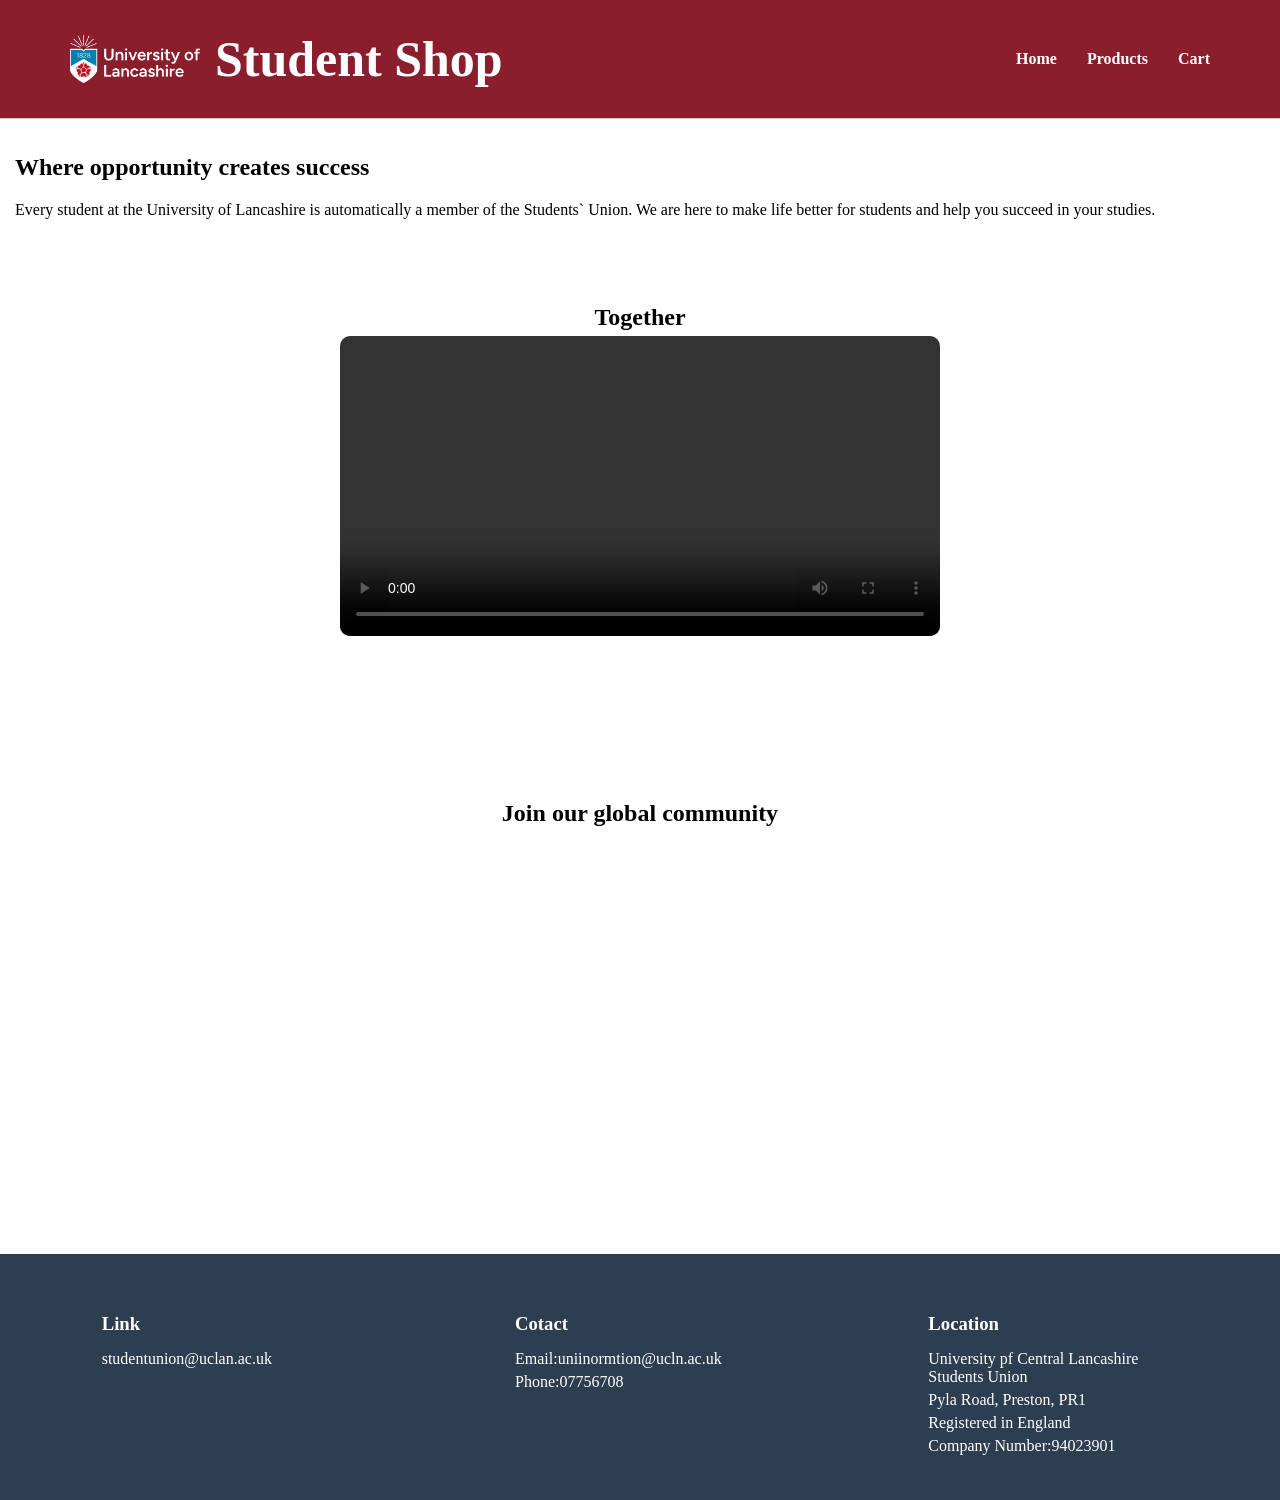
<file: index.html>
<!DOCTYPE html>
<html lang="en">
    <head>
        <meta charset="UTF-8">
        <title>Student Shop</title>
        <link rel="stylesheet" href="style.css">
    </head>
    <body>
    <header>
        <div class="header-container">

            <!---LEFT-->
        <div class="logo-section">
                <img src="logo.png" alt=" UCLan Logo" class="logo">
                    <span class="shop-name">Student Shop</span>
                </div>

                <!--RIGHT-->
                <nav>
                    <a href="index.html">Home</a>
                    <a href="products.html">Products</a>
                <a href="cart.html">Cart</a>
             </nav>
            </div>
            </header>
        <main class="home-section">
            <h2>Where opportunity creates success</h2>
            <p> Every student at the University of Lancashire is automatically a 
                member of the Students` Union.
            We are here to make life better for students and help you succeed in
             your studies.
        </p>
<div class="video-box">
    <h2 class="video-title"> Together</h2>

    <video controls>
<source src="video.mp4" type="video/mp4">
</video>
</div>
<br><br><br>
<div class="video-box">
    <h2 class="video-title">Join our global community</h2>
<iframe width="560" height="315" src="https://www.youtube.com/embed/vzbO3x3OUJQ" title="YouTube video player" frameborder="0" allow="accelerometer; autoplay; clipboard-write; encrypted-media; gyroscope; picture-in-picture; web-share" referrerpolicy="strict-origin-when-cross-origin" allowfullscreen></iframe>
</div>
</main>
<footer class="footer">
    <div class="footer-container">

        <div class="footer-column">
            <h3>Link</h3>
            <p>studentunion@uclan.ac.uk</p>   
    </div>
    <div class="footer-column">
        <h3>Cotact</h3>
        <p>Email:uniinormtion@ucln.ac.uk</p>
        <p>Phone:07756708</p>
    </div>
    <div class="footer-column">
        <h3>Location</h3>
        <p>University pf Central Lancashire Students Union</p>
        <p>Pyla Road, Preston, PR1</p>
        <p>Registered in England</p>
        <p>Company Number:94023901</p>
    </div>
</footer>
    </body>
</html>
</file>
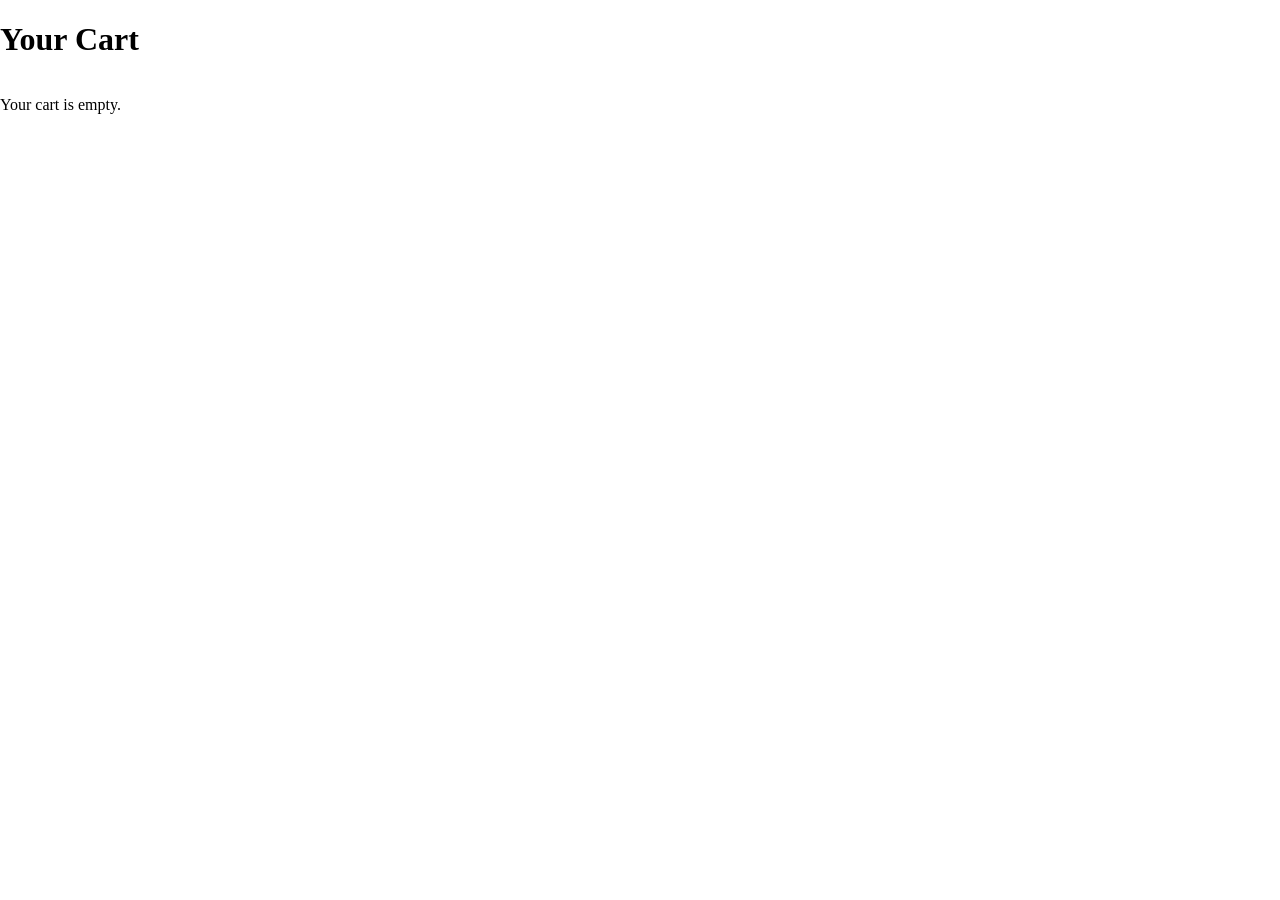
<file: cart.html>
<!DOCTYPE html>
<html>
    <head>
        <title>Cart</title>
        <link rel="stylesheet" href="style.css">
    </head>
    <body>

        <h1>Your Cart</h1>
        <div id ="cart-items"></div>

        <script src="cart.js"></script>
    </body>
</html>
</file>
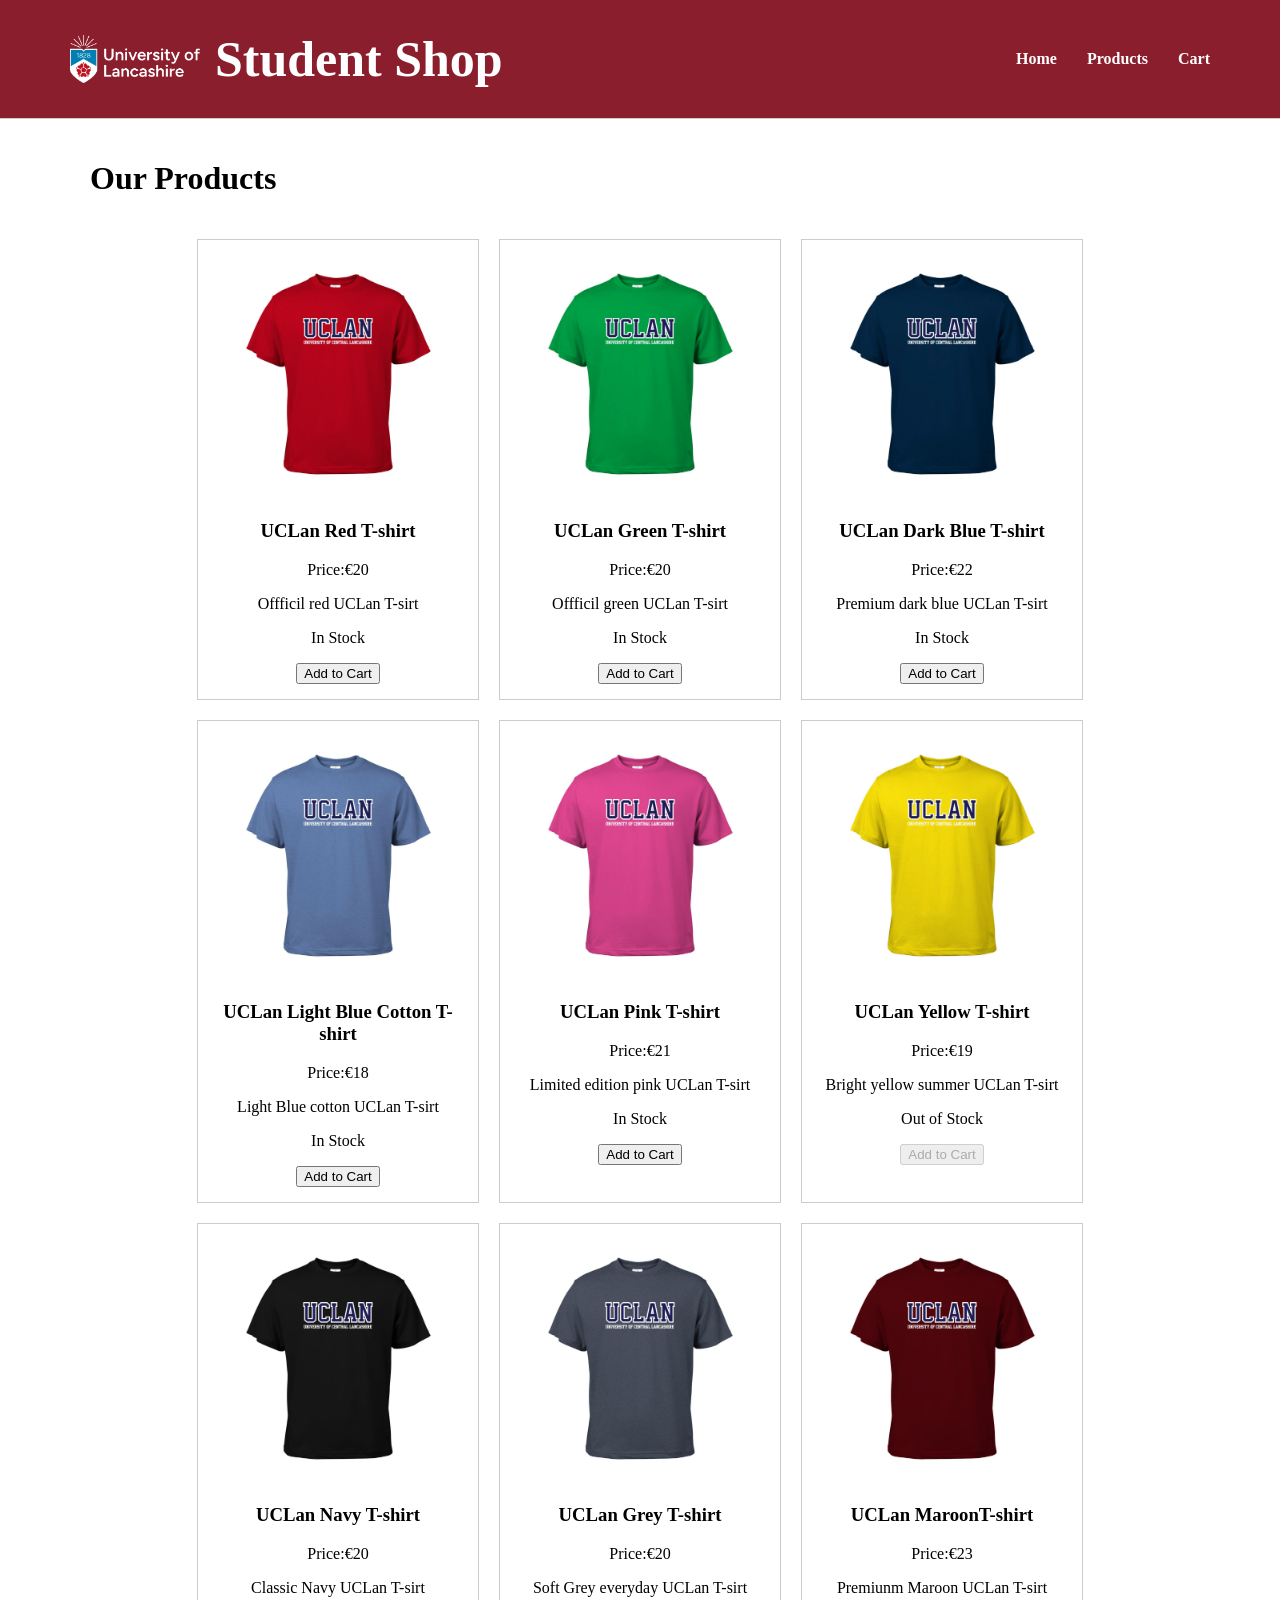
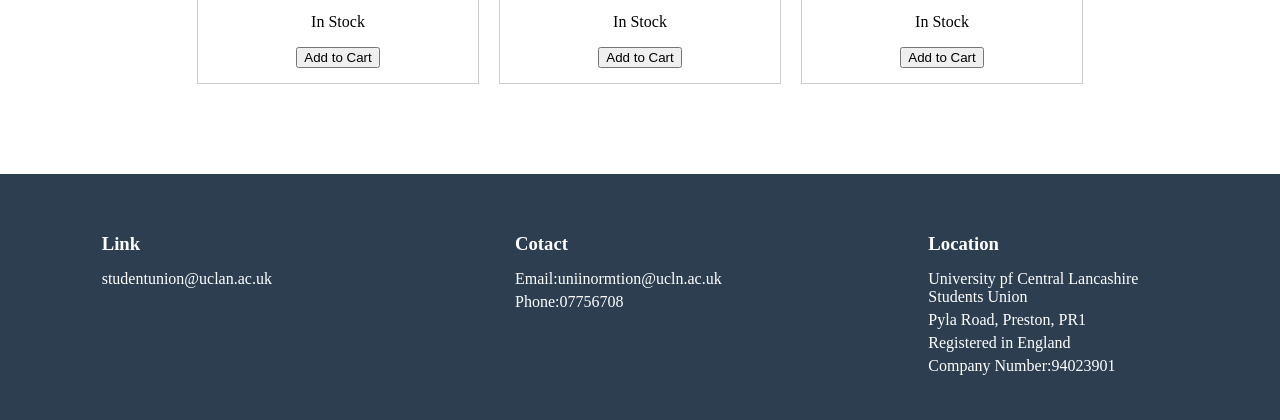
<file: products.html>
<!DOCTYPE html>
<html lang="en">
    <head>
        <meta charset="UTF-8">
        <title>Products</title>
        <link rel="stylesheet" href="style.css">
    </head>
    <body>
        <header>
         <div class="header-container">

            <!---LEFT-->
        <div class="logo-section">
                <img src="logo.png" alt=" UCLan Logo" class="logo">
                    <span class="shop-name">Student Shop</span>
                </div>

                <!--RIGHT-->
                <nav>
                    <a href="index.html">Home</a>
                    <a href="products.html">Products</a>
                <a href="cart.html">Cart</a>
             </nav> 
             </div>
             </header>
        <main>
            <div class="continer">
            <h1>
                Our Products
            </h1>
            <div id="product-list"></div>
            </div>
        </main>
        <footer  class="footer">
          <div class="footer-container">

        <div class="footer-column">
            <h3>Link</h3>
            <p>studentunion@uclan.ac.uk</p>   
    </div>
    <div class="footer-column">
        <h3>Cotact</h3>
        <p>Email:uniinormtion@ucln.ac.uk</p>
        <p>Phone:07756708</p>
    </div>
    <div class="footer-column">
        <h3>Location</h3>
        <p>University pf Central Lancashire Students Union</p>
        <p>Pyla Road, Preston, PR1</p>
        <p>Registered in England</p>
        <p>Company Number:94023901</p>
    </div>  
        </footer>

        <script src="products.js"></script>
   
        <script>
            function viewItem(name, price, image){
                localStorage.setItem("name",name);
                localStorage.setItem("price", price);
                localStorage.setItem("image",image);
                
        window.location.href="item.html";
    }
        </script>
    </body>
</html>
</file>
<file: style.css>
header {
     background-color: #8B1E2D;   
}
.header-container {
    display: flex;
justify-content: space-between;
align-items: center;
padding: 15px 30px;
}
.logo{
    width: 130px;
    margin-right:15px;
}
.logo-section {
    display: flex;
    align-items: center;
}
.logo-section span {
    font-size: 50px;
    font-weight: bold;
    color: white;
}
nav {
    display:flex;
}
nav a {
    margin-left: 30px;
    text-decoration: none;
    font-weight: bold;
    color: white;
}
nav a:hover  {
    color: #f2c94c;
}
body {
    margin: 0;
}
.home-section {
    padding: 15px;
}
header {
    color: white;
    padding: 15px 40px;
    border-bottom: 1px solid #ccc;
}
header h1,
header span,
header a {
    color: white;
    text-decoration: none;
}
.video-box {
    display: flex;
    flex-direction: column;
    justify-content: center;
    align-items: center;
height: 50vh;
width: 100%;
}
.video-title {
    font-size: 24px;
    margin-bottom: 5px;
    font-weight: bold;
}
video{
    width: 600px;
    max-width: 90%;
    border-radius: 10px;
}
.footer {
    background-color: #2c3e50;
    color:white;
    padding: 40px 20px;
    margin-top: 50px;
}
.footer-container {
    display: flex;
    justify-content: space-around;
    flex-wrap: wrap;
}
.footer-column {
    width: 250px;
}
.footer-column h3 {
margin-bottom: 15px;
}
.footer-column p {
    margin: 5px 0;
}
#product-list {
    display: flex;
    flex-wrap: wrap;
    gap: 20px;
    padding: 20px;
    justify-content: center;
}
.product-card {
    width: 250px;
}
.product-card {
    width:250px;
    border: 1px solid #ccc;
    padding: 15px;
    text-align: center;
}
.continer {
    max-width: 1100px;
    margin: 0 auto;
    padding: 20px;
}
#cart-items {
    display: flex;
    flex-wrap: wrap;
    gap: 30px;
}
.cart-item {
    width: 250px;;
    border: 1px solid #ccc;
    padding: 15px;
    text-decoration: center;
}
.cart-item h3,
.cart-item p,
.cart-item span,
.cart-item button {
margin: 5px 0;
}
</file>
